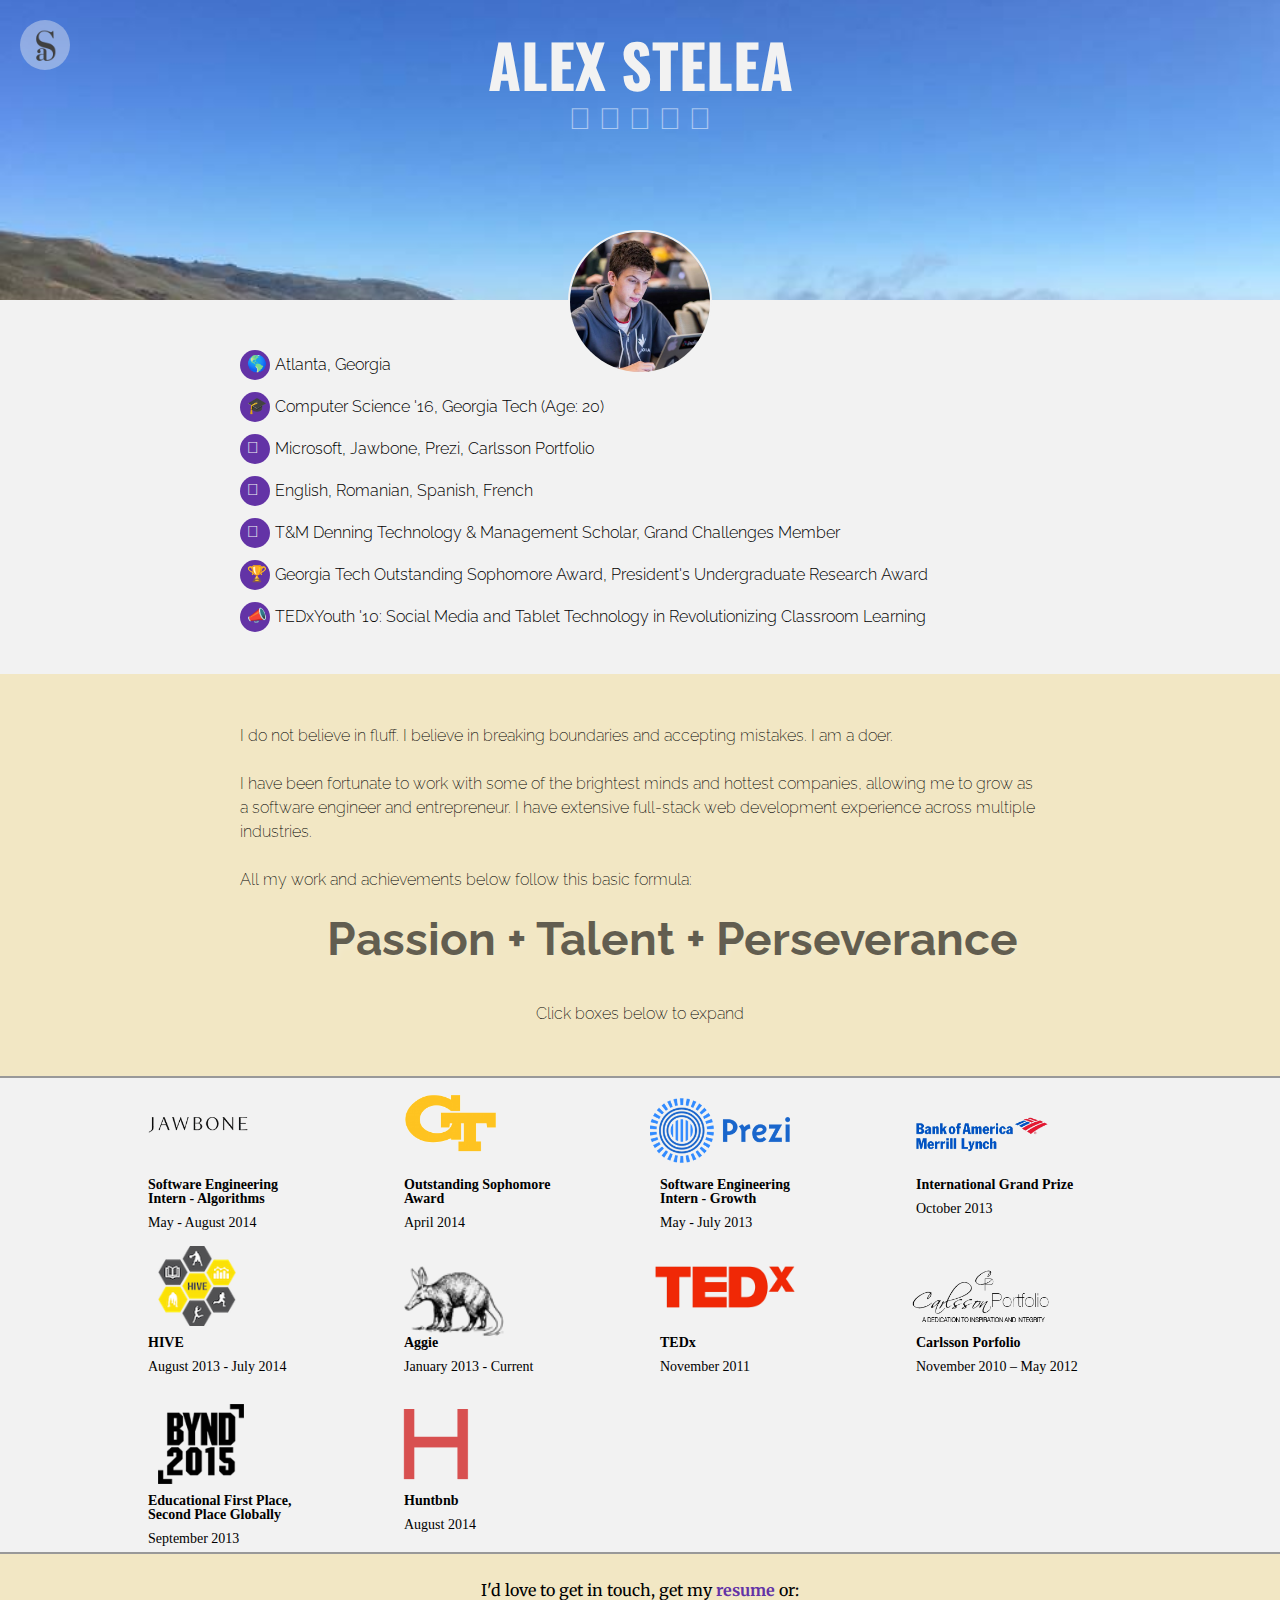
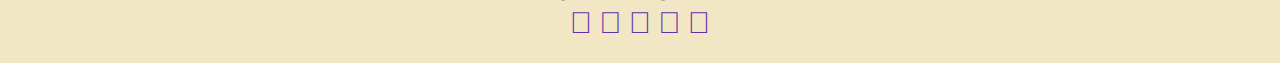
<file: index.html>
<!DOCTYPE html>
<html lang="en">

<head>
    <title>Alex Stelea - Software Engineer (Georgia Tech)</title>
    <meta charset="utf-8">
    <meta name="description"
          content="Alex Stelea - Software Engineer. Junior at Georgia Tech. A summary of past work &#38; projects."/>
    <meta http-equiv="X-UA-Compatible" content="IE=9"/>
    <meta name="viewport" content="width=device-width, initial-scale=1, maximum-scale=1">
    <link rel="stylesheet" type="text/css" href="css/reset.css">
    <link rel="stylesheet" type="text/css" href="css/style.css">
    <link rel="stylesheet" type="text/css" href="css/icons.css">
    <link href='http://fonts.googleapis.com/css?family=Merriweather' rel='stylesheet' type='text/css'>
    <link href='http://fonts.googleapis.com/css?family=Oswald:700' rel='stylesheet' type='text/css'>
    <link href='http://fonts.googleapis.com/css?family=Raleway:200,300,700' rel='stylesheet' type='text/css'>
    <link rel="shortcut icon" type="image/x-icon" href="favicon.ico">
    <script src="https://ajax.googleapis.com/ajax/libs/jquery/1.11.1/jquery.min.js"></script>
    <script src="js/vex.combined.min.js"></script>
    <script>vex.defaultOptions.className = 'vex-theme-flat-attack';</script>
    <link rel="stylesheet" href="css/vex.css"/>
    <link rel="stylesheet" href="css/vex-theme-flat-attack.css"/>

    <script type="text/javascript">
        $(document).ready(function () {
            $(".logo").click(function () {
                $('body').animate({
                    scrollTop: 0
                }, '500', 'swing');

            });
            elementOpened = false;
            $('.projects').click(function () {
                var el = $(this).children().children();
                console.log(el[3]);
                vex.open({
                    overlayCSS: {"background-color": "rgba(99, 51, 166, 0.4)"},
                    content: '<h3>' + el[1].innerHTML + '</h3>' +
                    '<i>' + el[2].innerHTML + '</i><hr><p style="font-size: 14px; line-height: 24px;">' + el[3].innerHTML + '</p>',
                    buttons: [
                        $.extend({}, vex.dialog.buttons.YES, {
                            text: 'OK'
                        })
                    ]
                });
            });
        });
    </script>
</head>

<body>

<div class="logo">
    <img class="logo-image" src="img/logo.png">
</div>

<div class="header" data-type="background" data-speed="10">
    <div class="me-placeholder ">
        <img class="me " src="img/alex.png ">
    </div>

    <h1>Alex Stelea</h1>

    <div class="share-icons">
        <a href="mailto:alex.stelea@gmail.com " target="_blank " title="Gmail ">
            <span class="entypo-paper-plane "></span>
        </a>
        <a href="http://www.github.com/alexstelea " target="_blank " title="Github ">
            <span class="entypo-github-circled "></span>
        </a>
        <a href="http://www.linkedin.com/in/alexstelea " target="_blank " title="LinkedIn ">
            <span class="entypo-linkedin-circled "></span>
        </a>
        <a href="http://www.twitter.com/alex_stelea " target="_blank " title="Twitter ">
            <span class="entypo-twitter-circled "></span>
        </a>
        <a href="http://www.facebook.com/alex.stelea " target="_blank " title="Facebook ">
            <span class="entypo-facebook-circled "></span>
        </a>
    </div>
</div>
<div class="bio-info-section ">

    <div class="bio-bit ">
        <div class="icon-decoration ">
            <span class="entypo-globe "></span>
        </div>
        <p>Atlanta, Georgia</p>
    </div>
    <div class="bio-bit ">
        <div class="icon-decoration ">
            <span class="entypo-graduation-cap "></span>
        </div>
        <p>Computer Science '16, Georgia Tech (Age: 20)</p>
    </div>
    <div class="bio-bit ">
        <div class="icon-decoration ">
            <span class="entypo-suitcase "></span>
        </div>
        <p>Microsoft, Jawbone, Prezi, Carlsson Portfolio</p>
    </div>
    <div class="bio-bit ">
        <div class="icon-decoration ">
            <span class="entypo-language "></span>
        </div>
        <p>English, Romanian, Spanish, French</p>
    </div>
    <div class="bio-bit ">
        <div class="icon-decoration ">
            <span class="entypo-network "></span>
        </div>
        <p>T&M Denning Technology & Management Scholar, Grand Challenges Member</p>
    </div>
    <div class="bio-bit ">
        <div class="icon-decoration ">
            <span class="entypo-trophy "></span>
        </div>
        <p>Georgia Tech Outstanding Sophomore Award, President's Undergraduate Research Award</p>
    </div>
    <div class="bio-bit ">
        <div class="icon-decoration ">
            <span class="entypo-megaphone "></span>
        </div>
        <p>TEDxYouth '10: Social Media and Tablet Technology in Revolutionizing Classroom Learning</p>
    </div>
</div>

<div class="words-of-truth ">
    <p>I do not believe in fluff. I believe in breaking boundaries and accepting mistakes. I am a doer.</p>
    <br>

    <p>I have been fortunate to work with some of the brightest minds and hottest companies, allowing me to grow as
        a software engineer and entrepreneur. I have extensive full-stack web development experience across multiple
        industries.
    </p>
    <br>

    <p>All my work and achievements below follow this basic formula:</p>

    <br>

    <h4 class="recipe">Passion + Talent + Perseverance</h4>


    <p class="click-desc">Click boxes below to expand</p>
</div>

<div class="projects-container group">


    <div class="projects jawbone quarter-width group" pos=0 rownum=1>
        <div class="full-height group">
            <div class="image-block">
                <img data-id="jawbone-text" src="img/jawbone.png">
            </div>
            <h4>Software Engineering Intern - Algorithms</h4>
            <h5>May - August 2014</h5>

            <p>My first task was to overhaul and add significant new features to the main online algorithm environment
                at Jawbone, currently where all data sets & algorithms are stored, run, and analyzed.
                This summer also made me realize that I was very passionate about machine learning / artificial
                intelligence, especially in the possibilities it could bring to health markets and education.
                I also got to fully direct another project in the area of iOS with an extremely talented principal
                software engineer working on the heavy lifting algorithmic modeling. </p>
        </div>
    </div>
    <div class="projects gatech quarter-width">
        <div class="full-height">
            <div class="image-block">
                <img data-id="gatech-text" src="img/gt-logo.png">
            </div>
            <h4>Outstanding Sophomore Award</h4>
            <h5>April 2014</h5>

            <p>An award given to a sophomore based on GPA and demonstration of leadership through extracurricular
                activities.</p>
        </div>
    </div>
    <div class="projects prezi quarter-width">
        <div class="full-height">
            <div class="image-block">
                <img data-id="prezi-text" src="img/prezi.png">
            </div>
            <h4>Software Engineering Intern - Growth</h4>
            <h5>May - July 2013</h5>

            <p>As Prezi's first intern, I have seen this company grow from a million users to over 30 million in the two
                years I have been with. I have impacted many aspects of this company from finance, marketing, support,
                and lately product development. Working with some brilliant minds and individuals has made me understand
                the struggles of being successful; a fact that Prezi has been cash flow positive since the first year of
                operation.
            </p>
        </div>
    </div>
    <div class="projects boa quarter-width">
        <div class="full-height">
            <div class="image-block">
                <img data-id="boa-text" src="img/boa.png">
            </div>
            <h4>International Grand Prize</h4>
            <h5>October 2013</h5>

            <p>Received first place internationally in the Bank of America Campus Challenge designing a rewards program
                for Bank of America's network. I worked with an interdisciplinary team of ten we won two rounds to be
                awarded first place in the 2nd Bank of America Campus Challenge.
            </p>
        </div>
    </div>
    <div class="projects hive quarter-width">
        <div class="full-height">
            <div class="image-block">
                <img data-id="cp-text" src="img/hive.png ">
            </div>
            <h4>HIVE</h4>
            <h5>August 2013 - July 2014</h5>

            <p>HIVE is a research program that attempts at reducing childhood obesity in Atlanta. I was the head of
                technology for the program, creating effective technical solutions for data collection and analysis.
                HIVE has research effective way of curbing childhood health and promoting overall childhood health to
                children in elementary school. We are currently in the process of publishing our results after
                conducting a semester long study with Chattahoochee Elementary School </p>
        </div>
    </div>
    <div class="projects aggie quarter-width">
        <div class="full-height">
            <div class="image-block">
                <img data-id="aggie-text" src="img/aggie.png ">
            </div>
            <h4>Aggie</h4>
            <h5>January 2013 - Current</h5>

            <p>Life is not always about personal opportunities; I realized that working on software engineering for the
                improvement of society was a fantastic combination. My research lab at Georgia Tech focuses on
                international development and technology and I specialize on Aggie, a social media analytics and
                tracking software used in elections in Nigeria, Libya, and Kenya. It is a very powerful visualization
                software; my role being to redesign, create, and maintain the redesigned Aggie. I'm very excited to work
                on a project that can directly touch so many lives.</p>
        </div>
    </div>
    <div class="projects ted quarter-width">
        <div class="full-height">
            <div class="image-block">
                <img data-id="ted-text" src="img/ted.png">
            </div>
            <h4>TEDx</h4>
            <h5>November 2011</h5>

            <p>It all started with a "What if ". What if the newly released iPad and onset of social network could
                change and influence our world, and especially in the field of education. In hindsight, our vision is
                always 20/20, but at the time I examined a very controversial topic that few people were willing to
                accept the concepts of MOOC's and tablets. I discussed the use of social media and tablet technology in
                revolutionizing classroom technology, a talk that was very well received.</p>
        </div>
    </div>
    <div class="projects cp quarter-width">
        <div class="full-height">
            <div class="image-block">
                <img data-id="cp-text" src="img/cplogo.png ">
            </div>
            <h4>Carlsson Porfolio</h4>
            <h5>November 2010 – May 2012</h5>

            <p>Carlsson Portfolio is a luxury gateway planner company that strives to offer their clients the finest in
                terms of luxury and quality. I was hired as the head developer for creating both the iPhone and iPad
                applications for their company. This is where I learned to combine code into a meaningful end user
                experience. Apple featured both my applications for CP Greece in the New & Noteworthy categories at the
                time of launch.</p>
        </div>
    </div>
    <div class="projects bynd quarter-width">
        <div class="full-height">
            <div class="image-block">
                <img data-id="bynd-text" src="img/bynd.png">
            </div>
            <h4>Educational First Place, Second Place Globally</h4>
            <h5>September 2013</h5>

            <p>Created a tool that visualized the primary school enrollment rate (Millennium Development Goal #2) for
                countries as well as crowd-sourced incident reporting on a global level. The tool was very easy for
                officials to use. Unesco was very interested in future possibilities in this dimension space.
            </p>
        </div>
    </div>
    <div class="projects huntbnb quarter-width">
        <div class="full-height">
            <div class="image-block">
                <img data-id="huntbnb-text" src="img/huntbnb.png">
            </div>
            <h4>Huntbnb</h4>
            <h5>August 2014</h5>

            <p>Huntbnb is a data hack that exposes Airbnb's location information for landlords to locate illegal
                listings. It was featured by
                Business Insider, Fast Company, Hackernews, and LeMonde. Reached over 100k views in it's first week.
                Airbnb has since shut
                down API access as we were using a vulnerability, but the website still remains at huntbnb.com
            </p>
        </div>
    </div>
</div>

<div class="contact">
    <div>
        <p>I'd love to get in touch, get my <a class="resume-link" href="./resume.pdf">resume</a> or:

        <div class="sharing-footer ">
            <a href="mailto:alex.stelea@gmail.com " target="_blank " title="Gmail ">
                <span class="entypo-paper-plane "></span>
            </a>
            <a href="http://www.github.com/alexstelea " target="_blank " title="Github ">
                <span class="entypo-github-circled "></span>
            </a>
            <a href="http://www.linkedin.com/in/alexstelea " target="_blank " title="LinkedIn ">
                <span class="entypo-linkedin-circled "></span>
            </a>
            <a href="http://www.twitter.com/alex_stelea " target="_blank " title="Twitter ">
                <span class="entypo-twitter-circled "></span>
            </a>
            <a href="http://www.facebook.com/alex.stelea " target="_blank " title="Facebook ">
                <span class="entypo-facebook-circled "></span>
            </a>
        </div>
    </div>
</div>
</body>

</html>
</file>
<file: css/style.css>
[class*="entypo-"]:before {
    font-family:'entypo', sans-serif;
}
.group:after {
    content:"";
    display: table;
    clear: both;
}
.recipe {
    font-family:'Raleway', sans-serif;
    text-align: center;
    color: rgba(0, 0, 0, 0.6);
    text-shadow: 4px 4px 6px rgba(255, 255, 255, 0.1);
    font-size: 46px;
    font-weight: 700;
    line-height: 46px;
    margin-left: 10%;
    margin-right: 5%;
}
body {
    background-color: #f2f2f2;
}
.click-desc {
    text-align:center; 
    margin-top: 40px !important;
}
.header {
    width: 100%;
    height: 300px;
    background: url(../img/bg.jpg) repeat fixed;
    background-position: 0% -140px;
    background-size: cover;
    text-align: center;
    position: relative;
}
.header .me-placeholder {
    width: 140px;
    height: 140px;
    position: relative;
    border-radius: 120px;
    border: 2px solid #f2f2f2;
    margin-left: auto;
    margin-right: auto;
    top: 230px;
    margin-bottom: 20px;
    overflow: hidden;
    z-index: 101;
}
.header .me {
    width: 140px;
    top: -35px;
    left: -2px;
    position: relative;
    border-radius: 120px;
    z-index: 100;
    border: 2px solid #f2f2f2;
}
.header a {
    color: rgba(255, 255, 255, 0.5);
    text-decoration: none;
    position: relative;
    top: 50px;
}
.header a:hover {
    color: rgba(242, 242, 242, 0.2);
}
.header h1 {
    color: #f2f2f2;
    font-size: 60px;
    line-height: 1;
    position: relative;
    top: -130px;
    text-align: center;
    font-family:'Oswald', sans-serif;
    text-transform: uppercase;
    font-weight: bold;
}
.header h2 {
    color: #f2f2f2;
    font-size: 18px;
    position: relative;
    top: -130px;
    line-height: 18px;
    margin-top: 10px;
    margin-bottom: 20px;
}
.projects-container {
    background-color: #f2f2f2;
    min-height: 430px;
    width: 80%;
    margin-left: 10%;
    margin-right: 10%;
}
.content {
    max-width: 800px;
    margin: 0 auto;
    height: auto;
    overflow: hidden;
}
.words-of-truth {
    width: 100%;
    padding-top: 50px;
    font-size: 16px;
    padding-bottom: 50px;
    background-color: #F2E7C4;
    font-family:'Raleway', sans-serif;
    font-weight: 200;
    border-bottom: 2px solid #999;
    line-height: 24px;
}
.words-of-truth p {
    max-width: 800px;
    margin: 0 auto;
}
.bio-info-section {
    max-width: 800px;
    margin: 0 auto;
    margin-top: 50px;
    margin-bottom: 50px;
    background-color: #f2f2f2;
    font-family:'Raleway', serif;
    font-weight: 300;
    line-height: 22px;
}
.bio-info-section .bio-bit {
    margin-top: 20px;
    margin-bottom: 10px;
}
.bio-info-section .bio-bit .icon-decoration {
    width: 30px;
    height: 30px;
    border-radius: 30px;
    margin-right: 5px;
    background-color: #6333a6;
    float: left;
}
.bio-info-section .bio-bit .icon-decoration span {
    position: relative;
    color: #f2f2f2;
    top: 3px;
    left: 7px;
}
.bio-info-section .bio-bit p {
    position: relative;
    top: 4px;
}
.share-icons {
    display: block;
    text-align: center;
    float: none;
    margin: -170px auto 0;
    padding: 0;
    width: 200px;
    height: 30px;
    font-size: 30px;
}
.share-icons span img {
    float: left;
}
.quarter-width {
    width: 25%;
}
.half-width {
    width: 50%;
}
.full-width {
    width: 100%;
}
.projects {
    font-size: 14px;
    float: left;
    min-height: 158px;
}

.projects .full-height {
    height: 97%;
    width: auto;
}

.resume-link {
    text-decoration: none;
    color: #6333a6;
    font-weight: bold;
}
.projects-container:hover > div:hover {
    cursor: pointer;
}
.projects p {
    font-family:'Merriweather', serif;
    display: none;
    height: 270px;
    max-width: 50%;
    overflow-x: hidden;
    overflow-y: visible;
    font-weight: 400;
    line-height: 22px;
    position: relative;
    left: 45%;
    top: -40%;
}
.projects .image-block {
    height: 100px;
    width: 140px;
}
.projects img {
    max-width: 140px;
    max-height: 140px;
    float: left;
    display: block;
}
.projects h4 {
    position: relative;
    width: 170px;
    margin-left: 20px;
}
.projects h5 {
    position: relative;
    width: 200px;
    margin-left: 20px;
    margin-top: 10px;
    font-weight: 100;
}
.prezi img {
    margin-top: 20px;
    margin-bottom: 10px;
    margin-left: 10px;
    width: 140px;
}
.hive img {
    margin-top: 10px;
    height: 80px;
    margin-left: 30px;
}
.boa img {
    margin-top: 35px;
    margin-bottom: -20px;
    margin-left: 15px;
}
.huntbnb img {
    width: 80px;
    margin-left: 12px;
    margin-top: 10px;
}
.ted img {
    margin-top: 30px;
    margin-left: 15px;
}
.aggie img {
    width: 100px;
    margin-left: 20px;
    margin-right: 30px;
    margin-top: 30px;
}
.cp img {
    margin-top: 30px;
    margin-left: 15px;
}
.bynd img {
    margin-left: 30px;
    margin-top: 10px;
    height: 80px;
}
.logo {
    position: fixed;
    top: 20px;
    left: 20px;
    height: 50px;
    border-radius: 40px;
    z-index: 9999;
}
.logo-image {
    height: 40px;
    background-color: rgba(242, 242, 242, 0.4);
    border-radius: 40px;
    padding: 5px;
}
#intro h1 {
    font-size: 40px;
}
.circle {
    border-radius: 100px;
    height: 200px;
    width: 200px;
}
.twitter {
    height: 100px;
    width: 100px;
    background-color: blue;
}
.contact {
    width: 100%;
    background-color: #F2E7C4;
    padding-top: 25px;
    padding-bottom: 25px;
    text-align: center;
    font-family:'Merriweather', serif;
    font-weight: 400;
    line-height: 22px;
    border-top: 2px solid #999; 
}
.contact div {
    margin: 0 auto;
    max-width: 800px;
}
.contact div .sharing-footer a {
    color: #6333a6;
    font-size: 30px;
    text-decoration: none;
}
.contact div a:hover {
    color: #b394de;
}
.contact .sharing-footer {
    width: 190px;
    margin: 0 auto;
    margin-top: 10px;
}
@media (max-width: 900px) {
    .quarter-width {
        width: 100% !important;
    }
    .half-width {
        width: 100% !important;
    }
    .full-width {
        width: 100% !important;
    }
    .logo {
        display: none;
    }
    .header h1 {
      margin-top: 50px;
    }
    .header .me-placeholder {
        width: 100px;
        height: 100px;
        top: 250px;
    }
    .recipe {
      margin-left: 5%
    }
    .header {
        background: url(../img/bg.jpg) repeat fixed;
    }
    .header .me {
        width: 140px;
        left: -10px;
    }
    div.bio-bit:nth-child(5) p, div.bio-bit:nth-child(6) p {
        margin-left: 35px;
    }
    .bio-bit {
        width: 80%;
        margin-left: 10%;
        margin-right: 10%;
    }
    .bio-bit p {
        font-size: 12px;
    }
    .words-of-truth {
        width: 100%;
        line-height: 20px;
    }
    .words-of-truth p {
        width: 80%;
        margin-left: 10%;
        margin-right: 10%;
        font-size: 12px;
    }
    .projects-container {
        text-align: center;
        height: auto;
        clear: both;
        float: none;
    }
    .projects-container .projects {
        text-align: center;
        width: 100%;
        float: left;
        height: auto;
    }
    .projects-container .projects p {
        margin: 10px auto 0 auto;
        top: 0;
        left: 0;
        margin-left: 5%;
        margin-right: 5%;
        max-width: 90%;
        max-height: 50%;
        margin-bottom: 20px;
        position: relative;
    }
    .projects-container .projects .image-block {
        margin: 0 auto;
    }
    .projects-container .contact {
        width: 80%;
        margin-left: 10%;
        margin-right: 10%;
    }
    .projects-container .projects h4 {
        margin: 0 auto;
    }
    .projects-container .projects h5 {
        margin: 0 auto;
    }
    .huntbnb img {
        width: 80px;
        margin-left: 30px;
        margin-top: 10px;
    }
}
</file>
<file: css/icons.css>
@charset 'UTF-8';
@font-face {
  font-family: 'entypo';
  font-style: 'normal';
  font-weight: 'normal';
  src: url('http://weloveiconfonts.com/api/fonts/entypo/entypo.eot');
  src: url('http://weloveiconfonts.com/api/fonts/entypo/entypo.eot?#iefix') format('eot'), 
  url('http://weloveiconfonts.com/api/fonts/entypo/entypo.woff') format('woff'), 
  url('http://weloveiconfonts.com/api/fonts/entypo/entypo.ttf') format('truetype'), 
  url('http://weloveiconfonts.com/api/fonts/entypo/entypo.svg#entypo') format('svg');
}
.entypo-note:before{content:"\266a"}.entypo-note-beamed:before{content:"\266b"}.entypo-music:before{content:"\1f3b5"}.entypo-search:before{content:"\1f50d"}.entypo-flashlight:before{content:"\1f526"}.entypo-mail:before{content:"\2709"}.entypo-heart:before{content:"\2665"}.entypo-heart-empty:before{content:"\2661"}.entypo-star:before{content:"\2605"}.entypo-star-empty:before{content:"\2606"}.entypo-user:before{content:"\1f464"}.entypo-users:before{content:"\1f465"}.entypo-user-add:before{content:"\e700"}.entypo-video:before{content:"\1f3ac"}.entypo-picture:before{content:"\1f304"}.entypo-camera:before{content:"\1f4f7"}.entypo-layout:before{content:"\268f"}.entypo-menu:before{content:"\2630"}.entypo-check:before{content:"\2713"}.entypo-cancel:before{content:"\2715"}.entypo-cancel-circled:before{content:"\2716"}.entypo-cancel-squared:before{content:"\274e"}.entypo-plus:before{content:"\2b"}.entypo-plus-circled:before{content:"\2795"}.entypo-plus-squared:before{content:"\229e"}.entypo-minus:before{content:"\2d"}.entypo-minus-circled:before{content:"\2796"}.entypo-minus-squared:before{content:"\229f"}.entypo-help:before{content:"\2753"}.entypo-help-circled:before{content:"\e704"}.entypo-info:before{content:"\2139"}.entypo-info-circled:before{content:"\e705"}.entypo-back:before{content:"\1f519"}.entypo-home:before{content:"\2302"}.entypo-link:before{content:"\1f517"}.entypo-attach:before{content:"\1f4ce"}.entypo-lock:before{content:"\1f512"}.entypo-lock-open:before{content:"\1f513"}.entypo-eye:before{content:"\e70a"}.entypo-tag:before{content:"\e70c"}.entypo-bookmark:before{content:"\1f516"}.entypo-bookmarks:before{content:"\1f4d1"}.entypo-flag:before{content:"\2691"}.entypo-thumbs-up:before{content:"\1f44d"}.entypo-thumbs-down:before{content:"\1f44e"}.entypo-download:before{content:"\1f4e5"}.entypo-upload:before{content:"\1f4e4"}.entypo-upload-cloud:before{content:"\e711"}.entypo-reply:before{content:"\e712"}.entypo-reply-all:before{content:"\e713"}.entypo-forward:before{content:"\27a6"}.entypo-quote:before{content:"\275e"}.entypo-code:before{content:"\e714"}.entypo-export:before{content:"\e715"}.entypo-pencil:before{content:"\270e"}.entypo-feather:before{content:"\2712"}.entypo-print:before{content:"\e716"}.entypo-retweet:before{content:"\e717"}.entypo-keyboard:before{content:"\2328"}.entypo-comment:before{content:"\e718"}.entypo-chat:before{content:"\e720"}.entypo-bell:before{content:"\1f514"}.entypo-attention:before{content:"\26a0"}.entypo-alert:before{content:"\1f4a5'"}.entypo-vcard:before{content:"\e722"}.entypo-address:before{content:"\e723"}.entypo-location:before{content:"\e724"}.entypo-map:before{content:"\e727"}.entypo-direction:before{content:"\27a2"}.entypo-compass:before{content:"\e728"}.entypo-cup:before{content:"\2615"}.entypo-trash:before{content:"\e729"}.entypo-doc:before{content:"\e730"}.entypo-docs:before{content:"\e736"}.entypo-doc-landscape:before{content:"\e737"}.entypo-doc-text:before{content:"\1f4c4"}.entypo-doc-text-inv:before{content:"\e731"}.entypo-newspaper:before{content:"\1f4f0"}.entypo-book-open:before{content:"\1f4d6"}.entypo-book:before{content:"\1f4d5"}.entypo-folder:before{content:"\1f4c1"}.entypo-archive:before{content:"\e738"}.entypo-box:before{content:"\1f4e6"}.entypo-rss:before{content:"\e73a"}.entypo-phone:before{content:"\e73a"}.entypo-cog:before{content:"\2699"}.entypo-tools:before{content:"\2692"}.entypo-share:before{content:"\e73c"}.entypo-shareable:before{content:"\e73e"}.entypo-basket:before{content:"\e73d"}.entypo-bag:before{content:"\1f45c'"}.entypo-calendar:before{content:"\1f4c5"}.entypo-login:before{content:"\e740"}.entypo-logout:before{content:"\e741"}.entypo-mic:before{content:"\1f3a4"}.entypo-mute:before{content:"\1f507"}.entypo-sound:before{content:"\1f50a"}.entypo-volume:before{content:"\e742"}.entypo-clock:before{content:"\1f554"}.entypo-hourglass:before{content:"\23f3"}.entypo-lamp:before{content:"\1f4a1"}.entypo-light-down:before{content:"\1f505"}.entypo-light-up:before{content:"\1f506"}.entypo-adjust:before{content:"\25d1"}.entypo-block:before{content:"\1f6ab"}.entypo-resize-full:before{content:"\e744"}.entypo-resize-small:before{content:"\e746"}.entypo-popup:before{content:"\e74c"}.entypo-publish:before{content:"\e74d"}.entypo-window:before{content:"\e74e"}.entypo-arrow-combo:before{content:"\e74f"}.entypo-down-circled:before{content:"\e758"}.entypo-left-circled:before{content:"\e759"}.entypo-right-circled:before{content:"\e75a"}.entypo-up-circled:before{content:"\e75b"}.entypo-down-open:before{content:"\e75c"}.entypo-left-open:before{content:"\e75d"}.entypo-right-open:before{content:"\e75e"}.entypo-up-open:before{content:"\e75f"}.entypo-down-open-mini:before{content:"\e760"}.entypo-left-open-mini:before{content:"\e761"}.entypo-right-open-mini:before{content:"\e762"}.entypo-up-open-mini:before{content:"\e763"}.entypo-down-open-big:before{content:"\e764"}.entypo-left-open-big:before{content:"\e765"}.entypo-right-open-big:before{content:"\e766"}.entypo-up-open-big:before{content:"\e767"}.entypo-down:before{content:"\2b07"}.entypo-left:before{content:"\2b05"}.entypo-right:before{content:"\27a1"}.entypo-up:before{content:"\2b06"}.entypo-down-dir:before{content:"\25be"}.entypo-left-dir:before{content:"\25c2"}.entypo-right-dir:before{content:"\25b8"}.entypo-up-dir:before{content:"\25b4"}.entypo-down-bold:before{content:"\e4b0"}.entypo-left-bold:before{content:"\e4ad"}.entypo-right-bold:before{content:"\e4ae"}.entypo-up-bold:before{content:"\e4af"}.entypo-down-thin:before{content:"\2193"}.entypo-left-thin:before{content:"\2190"}.entypo-right-thin:before{content:"\2192"}.entypo-up-thin:before{content:"\2191"}.entypo-ccw:before{content:"\27f2"}.entypo-cw:before{content:"\27f3"}.entypo-arrows-ccw:before{content:"\1f504"}.entypo-level-down:before{content:"\21b3"}.entypo-level-up:before{content:"\21b0"}.entypo-shuffle:before{content:"\1f500"}.entypo-loop:before{content:"\1f501"}.entypo-switch:before{content:"\21c6"}.entypo-play:before{content:"\25b6"}.entypo-stop:before{content:"\25a0"}.entypo-pause:before{content:"\2389"}.entypo-record:before{content:"\26ab"}.entypo-to-end:before{content:"\23ed"}.entypo-to-start:before{content:"\23ee"}.entypo-fast-forward:before{content:"\23e9"}.entypo-fast-backward:before{content:"\23ea"}.entypo-progress-0:before{content:"\e768"}.entypo-progress-1:before{content:"\e769"}.entypo-progress-2:before{content:"\e76a"}.entypo-progress-3:before{content:"\e76b"}.entypo-target:before{content:"\1f3af"}.entypo-palette:before{content:"\1f3a8"}.entypo-list:before{content:"\e005"}.entypo-list-add:before{content:"\e003"}.entypo-signal:before{content:"\1f4f6"}.entypo-trophy:before{content:"\1f3c6"}.entypo-battery:before{content:"\1f50b"}.entypo-back-in-time:before{content:"\e771"}.entypo-monitor:before{content:"\1f4bb"}.entypo-mobile:before{content:"\1f4f1"}.entypo-network:before{content:"\e776"}.entypo-cd:before{content:"\1f4bf"}.entypo-inbox:before{content:"\e777"}.entypo-install:before{content:"\e778"}.entypo-globe:before{content:"\1f30e"}.entypo-cloud:before{content:"\2601"}.entypo-cloud-thunder:before{content:"\26c8"}.entypo-flash:before{content:"\26a1"}.entypo-moon:before{content:"\263d"}.entypo-flight:before{content:"\2708"}.entypo-paper-plane:before{content:"\e79b"}.entypo-leaf:before{content:"\1f342"}.entypo-lifebuoy:before{content:"\e788"}.entypo-mouse:before{content:"\e789"}.entypo-briefcase:before{content:"\1f4bc"}.entypo-suitcase:before{content:"\e78e"}.entypo-dot:before{content:"\e78b"}.entypo-dot-2:before{content:"\e78c"}.entypo-dot-3:before{content:"\e78d"}.entypo-brush:before{content:"\e79a"}.entypo-magnet:before{content:"\e7a1"}.entypo-infinity:before{content:"\221e"}.entypo-erase:before{content:"\232b"}.entypo-chart-pie:before{content:"\e751"}.entypo-chart-line:before{content:"\1f4c8"}.entypo-chart-bar:before{content:"\1f4ca"}.entypo-chart-area:before{content:"\1f53e"}.entypo-tape:before{content:"\2707"}.entypo-graduation-cap:before{content:"\1f393"}.entypo-language:before{content:"\e752"}.entypo-ticket:before{content:"\1f3ab"}.entypo-water:before{content:"\1f4a6"}.entypo-droplet:before{content:"\1f4a7"}.entypo-air:before{content:"\e753"}.entypo-credit-card:before{content:"\1f4b3"}.entypo-floppy:before{content:"\1f4be"}.entypo-clipboard:before{content:"\1f4cb"}.entypo-megaphone:before{content:"\1f4e3"}.entypo-database:before{content:"\e754"}.entypo-drive:before{content:"\e755"}.entypo-bucket:before{content:"\e756"}.entypo-thermometer:before{content:"\e757"}.entypo-key:before{content:"\1f511"}.entypo-flow-cascade:before{content:"\e790"}.entypo-flow-branch:before{content:"\e791"}.entypo-flow-tree:before{content:"\e792"}.entypo-flow-line:before{content:"\e793"}.entypo-flow-parallel:before{content:"\e794"}.entypo-rocket:before{content:"\1f680"}.entypo-gauge:before{content:"\e7a2"}.entypo-traffic-cone:before{content:"\e7a3"}.entypo-cc:before{content:"\e7a5"}.entypo-cc-by:before{content:"\e7a6"}.entypo-cc-nc:before{content:"\e7a7"}.entypo-cc-nc-eu:before{content:"\e7a8"}.entypo-cc-nc-jp:before{content:"\e7a9"}.entypo-cc-sa:before{content:"\e7aa"}.entypo-cc-nd:before{content:"\e7ab"}.entypo-cc-pd:before{content:"\e7ac"}.entypo-cc-zero:before{content:"\e7ad"}.entypo-cc-share:before{content:"\e7ae"}.entypo-cc-remix:before{content:"\e7af"}.entypo-github:before{content:"\f300"}.entypo-github-circled:before{content:"\f301"}.entypo-flickr:before{content:"\f303"}.entypo-flickr-circled:before{content:"\f304"}.entypo-vimeo:before{content:"\f306"}.entypo-vimeo-circled:before{content:"\f307"}.entypo-twitter:before{content:"\f309"}.entypo-twitter-circled:before{content:"\f30a"}.entypo-facebook:before{content:"\f30c"}.entypo-facebook-circled:before{content:"\f30d"}.entypo-facebook-squared:before{content:"\f30e"}.entypo-gplus:before{content:"\f30f"}.entypo-gplus-circled:before{content:"\f310"}.entypo-pinterest:before{content:"\f312"}.entypo-pinterest-circled:before{content:"\f313"}.entypo-tumblr:before{content:"\f315"}.entypo-tumblr-circled:before{content:"\f316"}.entypo-linkedin:before{content:"\f318"}.entypo-linkedin-circled:before{content:"\f319"}.entypo-dribbble:before{content:"\f31b"}.entypo-dribbble-circled:before{content:"\f31c"}.entypo-stumbleupon:before{content:"\f31e"}.entypo-stumbleupon-circled:before{content:"\f31f"}.entypo-lastfm:before{content:"\f321"}.entypo-lastfm-circled:before{content:"\f322"}.entypo-rdio:before{content:"\f324"}.entypo-rdio-circled:before{content:"\f325"}.entypo-spotify:before{content:"\f327"}.entypo-spotify-circled:before{content:"\f328"}.entypo-qq:before{content:"\f32a"}.entypo-instagrem:before{content:"\f32d"}.entypo-dropbox:before{content:"\f330"}.entypo-evernote:before{content:"\f333"}.entypo-flattr:before{content:"\f336"}.entypo-skype:before{content:"\f339"}.entypo-skype-circled:before{content:"\f33a"}.entypo-renren:before{content:"\f33c"}.entypo-sina-weibo:before{content:"\f33f"}.entypo-paypal:before{content:"\f342"}.entypo-picasa:before{content:"\f345"}.entypo-soundcloud:before{content:"\f348"}.entypo-mixi:before{content:"\f34b"}.entypo-behance:before{content:"\f34e"}.entypo-google-circles:before{content:"\f351"}.entypo-vkontakte:before{content:"\f354"}.entypo-smashing:before{content:"\f357"}.entypo-sweden:before{content:"\f601"}.entypo-db-shape:before{content:"\f600"}.entypo-logo-db:before{content:"\f603"}
</file>
<file: css/vex.css>
@keyframes vex-fadein {
  /* line 9, ../sass/_keyframes.sass */
  0% {
    opacity: 0;
  }

  /* line 11, ../sass/_keyframes.sass */
  100% {
    opacity: 1;
  }
}

@-webkit-keyframes vex-fadein {
  /* line 9, ../sass/_keyframes.sass */
  0% {
    opacity: 0;
  }

  /* line 11, ../sass/_keyframes.sass */
  100% {
    opacity: 1;
  }
}

@-moz-keyframes vex-fadein {
  /* line 9, ../sass/_keyframes.sass */
  0% {
    opacity: 0;
  }

  /* line 11, ../sass/_keyframes.sass */
  100% {
    opacity: 1;
  }
}

@-ms-keyframes vex-fadein {
  /* line 9, ../sass/_keyframes.sass */
  0% {
    opacity: 0;
  }

  /* line 11, ../sass/_keyframes.sass */
  100% {
    opacity: 1;
  }
}

@-o-keyframes vex-fadein {
  /* line 9, ../sass/_keyframes.sass */
  0% {
    opacity: 0;
  }

  /* line 11, ../sass/_keyframes.sass */
  100% {
    opacity: 1;
  }
}

@keyframes vex-fadeout {
  /* line 16, ../sass/_keyframes.sass */
  0% {
    opacity: 1;
  }

  /* line 18, ../sass/_keyframes.sass */
  100% {
    opacity: 0;
  }
}

@-webkit-keyframes vex-fadeout {
  /* line 16, ../sass/_keyframes.sass */
  0% {
    opacity: 1;
  }

  /* line 18, ../sass/_keyframes.sass */
  100% {
    opacity: 0;
  }
}

@-moz-keyframes vex-fadeout {
  /* line 16, ../sass/_keyframes.sass */
  0% {
    opacity: 1;
  }

  /* line 18, ../sass/_keyframes.sass */
  100% {
    opacity: 0;
  }
}

@-ms-keyframes vex-fadeout {
  /* line 16, ../sass/_keyframes.sass */
  0% {
    opacity: 1;
  }

  /* line 18, ../sass/_keyframes.sass */
  100% {
    opacity: 0;
  }
}

@-o-keyframes vex-fadeout {
  /* line 16, ../sass/_keyframes.sass */
  0% {
    opacity: 1;
  }

  /* line 18, ../sass/_keyframes.sass */
  100% {
    opacity: 0;
  }
}

@keyframes vex-rotation {
  /* line 127, ../sass/_keyframes.sass */
  0% {
    transform: rotate(0deg);
    -webkit-transform: rotate(0deg);
    -moz-transform: rotate(0deg);
    -ms-transform: rotate(0deg);
    -o-transform: rotate(0deg);
  }

  /* line 129, ../sass/_keyframes.sass */
  100% {
    transform: rotate(359deg);
    -webkit-transform: rotate(359deg);
    -moz-transform: rotate(359deg);
    -ms-transform: rotate(359deg);
    -o-transform: rotate(359deg);
  }
}

@-webkit-keyframes vex-rotation {
  /* line 127, ../sass/_keyframes.sass */
  0% {
    transform: rotate(0deg);
    -webkit-transform: rotate(0deg);
    -moz-transform: rotate(0deg);
    -ms-transform: rotate(0deg);
    -o-transform: rotate(0deg);
  }

  /* line 129, ../sass/_keyframes.sass */
  100% {
    transform: rotate(359deg);
    -webkit-transform: rotate(359deg);
    -moz-transform: rotate(359deg);
    -ms-transform: rotate(359deg);
    -o-transform: rotate(359deg);
  }
}

@-moz-keyframes vex-rotation {
  /* line 127, ../sass/_keyframes.sass */
  0% {
    transform: rotate(0deg);
    -webkit-transform: rotate(0deg);
    -moz-transform: rotate(0deg);
    -ms-transform: rotate(0deg);
    -o-transform: rotate(0deg);
  }

  /* line 129, ../sass/_keyframes.sass */
  100% {
    transform: rotate(359deg);
    -webkit-transform: rotate(359deg);
    -moz-transform: rotate(359deg);
    -ms-transform: rotate(359deg);
    -o-transform: rotate(359deg);
  }
}

@-ms-keyframes vex-rotation {
  /* line 127, ../sass/_keyframes.sass */
  0% {
    transform: rotate(0deg);
    -webkit-transform: rotate(0deg);
    -moz-transform: rotate(0deg);
    -ms-transform: rotate(0deg);
    -o-transform: rotate(0deg);
  }

  /* line 129, ../sass/_keyframes.sass */
  100% {
    transform: rotate(359deg);
    -webkit-transform: rotate(359deg);
    -moz-transform: rotate(359deg);
    -ms-transform: rotate(359deg);
    -o-transform: rotate(359deg);
  }
}

@-o-keyframes vex-rotation {
  /* line 127, ../sass/_keyframes.sass */
  0% {
    transform: rotate(0deg);
    -webkit-transform: rotate(0deg);
    -moz-transform: rotate(0deg);
    -ms-transform: rotate(0deg);
    -o-transform: rotate(0deg);
  }

  /* line 129, ../sass/_keyframes.sass */
  100% {
    transform: rotate(359deg);
    -webkit-transform: rotate(359deg);
    -moz-transform: rotate(359deg);
    -ms-transform: rotate(359deg);
    -o-transform: rotate(359deg);
  }
}

/* line 11, ../sass/vex.sass */
.vex, .vex *, .vex *:before, .vex *:after {
  -webkit-box-sizing: border-box;
  -moz-box-sizing: border-box;
  box-sizing: border-box;
}

/* line 14, ../sass/vex.sass */
.vex {
  position: fixed;
  overflow: auto;
  -webkit-overflow-scrolling: touch;
  z-index: 1111;
  top: 0;
  right: 0;
  bottom: 0;
  left: 0;
}

/* line 25, ../sass/vex.sass */
.vex-overlay {
  background: black;
  filter: alpha(opacity=40);
  -ms-filter: "progid:DXImageTransform.Microsoft.Alpha(Opacity=40)";
}

/* line 30, ../sass/vex.sass */
.vex-overlay {
  animation: vex-fadein 0.5s;
  -webkit-animation: vex-fadein 0.5s;
  -moz-animation: vex-fadein 0.5s;
  -ms-animation: vex-fadein 0.5s;
  -o-animation: vex-fadein 0.5s;
  -webkit-backface-visibility: hidden;
  position: fixed;
  background: rgba(0, 0, 0, 0.4);
  top: 0;
  right: 0;
  bottom: 0;
  left: 0;
}
/* line 39, ../sass/vex.sass */
.vex.vex-closing .vex-overlay {
  animation: vex-fadeout 0.5s;
  -webkit-animation: vex-fadeout 0.5s;
  -moz-animation: vex-fadeout 0.5s;
  -ms-animation: vex-fadeout 0.5s;
  -o-animation: vex-fadeout 0.5s;
  -webkit-backface-visibility: hidden;
}

/* line 42, ../sass/vex.sass */
.vex-content {
  animation: vex-fadein 0.5s;
  -webkit-animation: vex-fadein 0.5s;
  -moz-animation: vex-fadein 0.5s;
  -ms-animation: vex-fadein 0.5s;
  -o-animation: vex-fadein 0.5s;
  -webkit-backface-visibility: hidden;
  background: white;
}
/* line 46, ../sass/vex.sass */
.vex.vex-closing .vex-content {
  animation: vex-fadeout 0.5s;
  -webkit-animation: vex-fadeout 0.5s;
  -moz-animation: vex-fadeout 0.5s;
  -ms-animation: vex-fadeout 0.5s;
  -o-animation: vex-fadeout 0.5s;
  -webkit-backface-visibility: hidden;
}

/* line 49, ../sass/vex.sass */
.vex-close:before {
  font-family: Arial, sans-serif;
  content: "\00D7";
}

/* line 53, ../sass/vex.sass */
.vex-dialog-form {
  margin: 0;
}

/* line 56, ../sass/vex.sass */
.vex-dialog-button {
  -webkit-appearance: none;
  cursor: pointer;
}

/* line 60, ../sass/vex.sass */
.vex-loading-spinner {
  animation: vex-rotation 0.7s linear infinite;
  -webkit-animation: vex-rotation 0.7s linear infinite;
  -moz-animation: vex-rotation 0.7s linear infinite;
  -ms-animation: vex-rotation 0.7s linear infinite;
  -o-animation: vex-rotation 0.7s linear infinite;
  -webkit-backface-visibility: hidden;
  -webkit-box-shadow: 0 0 1em rgba(0, 0, 0, 0.1);
  -moz-box-shadow: 0 0 1em rgba(0, 0, 0, 0.1);
  box-shadow: 0 0 1em rgba(0, 0, 0, 0.1);
  position: fixed;
  z-index: 1112;
  margin: auto;
  top: 0;
  right: 0;
  bottom: 0;
  left: 0;
  height: 2em;
  width: 2em;
  background: white;
}

/* line 76, ../sass/vex.sass */
body.vex-open {
  overflow: hidden;
}
</file>
<file: css/vex-theme-flat-attack.css>
@keyframes vex-flipin-horizontal {
  /* line 107, ../sass/_keyframes.sass */
  0% {
    opacity: 0;
    transform: rotateY(-90deg);
    -webkit-transform: rotateY(-90deg);
    -moz-transform: rotateY(-90deg);
    -ms-transform: rotateY(-90deg);
    -o-transform: rotateY(-90deg);
  }

  /* line 110, ../sass/_keyframes.sass */
  100% {
    opacity: 1;
    transform: rotateY(0deg);
    -webkit-transform: rotateY(0deg);
    -moz-transform: rotateY(0deg);
    -ms-transform: rotateY(0deg);
    -o-transform: rotateY(0deg);
  }
}

@-webkit-keyframes vex-flipin-horizontal {
  /* line 107, ../sass/_keyframes.sass */
  0% {
    opacity: 0;
    transform: rotateY(-90deg);
    -webkit-transform: rotateY(-90deg);
    -moz-transform: rotateY(-90deg);
    -ms-transform: rotateY(-90deg);
    -o-transform: rotateY(-90deg);
  }

  /* line 110, ../sass/_keyframes.sass */
  100% {
    opacity: 1;
    transform: rotateY(0deg);
    -webkit-transform: rotateY(0deg);
    -moz-transform: rotateY(0deg);
    -ms-transform: rotateY(0deg);
    -o-transform: rotateY(0deg);
  }
}

@-moz-keyframes vex-flipin-horizontal {
  /* line 107, ../sass/_keyframes.sass */
  0% {
    opacity: 0;
    transform: rotateY(-90deg);
    -webkit-transform: rotateY(-90deg);
    -moz-transform: rotateY(-90deg);
    -ms-transform: rotateY(-90deg);
    -o-transform: rotateY(-90deg);
  }

  /* line 110, ../sass/_keyframes.sass */
  100% {
    opacity: 1;
    transform: rotateY(0deg);
    -webkit-transform: rotateY(0deg);
    -moz-transform: rotateY(0deg);
    -ms-transform: rotateY(0deg);
    -o-transform: rotateY(0deg);
  }
}

@-ms-keyframes vex-flipin-horizontal {
  /* line 107, ../sass/_keyframes.sass */
  0% {
    opacity: 0;
    transform: rotateY(-90deg);
    -webkit-transform: rotateY(-90deg);
    -moz-transform: rotateY(-90deg);
    -ms-transform: rotateY(-90deg);
    -o-transform: rotateY(-90deg);
  }

  /* line 110, ../sass/_keyframes.sass */
  100% {
    opacity: 1;
    transform: rotateY(0deg);
    -webkit-transform: rotateY(0deg);
    -moz-transform: rotateY(0deg);
    -ms-transform: rotateY(0deg);
    -o-transform: rotateY(0deg);
  }
}

@-o-keyframes vex-flipin-horizontal {
  /* line 107, ../sass/_keyframes.sass */
  0% {
    opacity: 0;
    transform: rotateY(-90deg);
    -webkit-transform: rotateY(-90deg);
    -moz-transform: rotateY(-90deg);
    -ms-transform: rotateY(-90deg);
    -o-transform: rotateY(-90deg);
  }

  /* line 110, ../sass/_keyframes.sass */
  100% {
    opacity: 1;
    transform: rotateY(0deg);
    -webkit-transform: rotateY(0deg);
    -moz-transform: rotateY(0deg);
    -ms-transform: rotateY(0deg);
    -o-transform: rotateY(0deg);
  }
}

@keyframes vex-flipout-horizontal {
  /* line 116, ../sass/_keyframes.sass */
  0% {
    opacity: 1;
    transform: rotateY(0deg);
    -webkit-transform: rotateY(0deg);
    -moz-transform: rotateY(0deg);
    -ms-transform: rotateY(0deg);
    -o-transform: rotateY(0deg);
  }

  /* line 119, ../sass/_keyframes.sass */
  100% {
    opacity: 0;
    transform: rotateY(90deg);
    -webkit-transform: rotateY(90deg);
    -moz-transform: rotateY(90deg);
    -ms-transform: rotateY(90deg);
    -o-transform: rotateY(90deg);
  }
}

@-webkit-keyframes vex-flipout-horizontal {
  /* line 116, ../sass/_keyframes.sass */
  0% {
    opacity: 1;
    transform: rotateY(0deg);
    -webkit-transform: rotateY(0deg);
    -moz-transform: rotateY(0deg);
    -ms-transform: rotateY(0deg);
    -o-transform: rotateY(0deg);
  }

  /* line 119, ../sass/_keyframes.sass */
  100% {
    opacity: 0;
    transform: rotateY(90deg);
    -webkit-transform: rotateY(90deg);
    -moz-transform: rotateY(90deg);
    -ms-transform: rotateY(90deg);
    -o-transform: rotateY(90deg);
  }
}

@-moz-keyframes vex-flipout-horizontal {
  /* line 116, ../sass/_keyframes.sass */
  0% {
    opacity: 1;
    transform: rotateY(0deg);
    -webkit-transform: rotateY(0deg);
    -moz-transform: rotateY(0deg);
    -ms-transform: rotateY(0deg);
    -o-transform: rotateY(0deg);
  }

  /* line 119, ../sass/_keyframes.sass */
  100% {
    opacity: 0;
    transform: rotateY(90deg);
    -webkit-transform: rotateY(90deg);
    -moz-transform: rotateY(90deg);
    -ms-transform: rotateY(90deg);
    -o-transform: rotateY(90deg);
  }
}

@-ms-keyframes vex-flipout-horizontal {
  /* line 116, ../sass/_keyframes.sass */
  0% {
    opacity: 1;
    transform: rotateY(0deg);
    -webkit-transform: rotateY(0deg);
    -moz-transform: rotateY(0deg);
    -ms-transform: rotateY(0deg);
    -o-transform: rotateY(0deg);
  }

  /* line 119, ../sass/_keyframes.sass */
  100% {
    opacity: 0;
    transform: rotateY(90deg);
    -webkit-transform: rotateY(90deg);
    -moz-transform: rotateY(90deg);
    -ms-transform: rotateY(90deg);
    -o-transform: rotateY(90deg);
  }
}

@-o-keyframes vex-flipout-horizontal {
  /* line 116, ../sass/_keyframes.sass */
  0% {
    opacity: 1;
    transform: rotateY(0deg);
    -webkit-transform: rotateY(0deg);
    -moz-transform: rotateY(0deg);
    -ms-transform: rotateY(0deg);
    -o-transform: rotateY(0deg);
  }

  /* line 119, ../sass/_keyframes.sass */
  100% {
    opacity: 0;
    transform: rotateY(90deg);
    -webkit-transform: rotateY(90deg);
    -moz-transform: rotateY(90deg);
    -ms-transform: rotateY(90deg);
    -o-transform: rotateY(90deg);
  }
}

/* line 31, ../sass/vex-theme-flat-attack.sass */
.vex.vex-theme-flat-attack {
  -webkit-perspective: 1300px;
  -moz-perspective: 1300px;
  -ms-perspective: 1300px;
  -o-perspective: 1300px;
  perspective: 1300px;
  -webkit-perspective-origin: 50% 150px;
  -moz-perspective-origin: 50% 150px;
  -ms-perspective-origin: 50% 150px;
  -o-perspective-origin: 50% 150px;
  perspective-origin: 50% 150px;
  padding-top: 100px;
  padding-bottom: 100px;
  font-size: 1.5em;
}
/* line 38, ../sass/vex-theme-flat-attack.sass */
.vex.vex-theme-flat-attack.vex-closing .vex-content {
  animation: vex-flipout-horizontal 0.5s;
  -webkit-animation: vex-flipout-horizontal 0.5s;
  -moz-animation: vex-flipout-horizontal 0.5s;
  -ms-animation: vex-flipout-horizontal 0.5s;
  -o-animation: vex-flipout-horizontal 0.5s;
  -webkit-backface-visibility: hidden;
}
/* line 41, ../sass/vex-theme-flat-attack.sass */
.vex.vex-theme-flat-attack .vex-content {
  -webkit-transform-style: preserve-3d;
  -moz-transform-style: preserve-3d;
  transform-style: preserve-3d;
  animation: vex-flipin-horizontal 0.5s;
  -webkit-animation: vex-flipin-horizontal 0.5s;
  -moz-animation: vex-flipin-horizontal 0.5s;
  -ms-animation: vex-flipin-horizontal 0.5s;
  -o-animation: vex-flipin-horizontal 0.5s;
  -webkit-backface-visibility: hidden;
}
/* line 45, ../sass/vex-theme-flat-attack.sass */
.vex.vex-theme-flat-attack .vex-content {
  font-family: "Helvetica Neue", sans-serif;
  font-weight: 200;
  background: white;
  color: #444444;
  padding: 2em 2em 3em 2em;
  line-height: 1.5em;
  position: relative;
  margin: 0 auto;
  max-width: 100%;
  width: 600px;
}
/* line 57, ../sass/vex-theme-flat-attack.sass */
.vex.vex-theme-flat-attack .vex-content h1, .vex.vex-theme-flat-attack .vex-content h2, .vex.vex-theme-flat-attack .vex-content h3, .vex.vex-theme-flat-attack .vex-content h4, .vex.vex-theme-flat-attack .vex-content h5, .vex.vex-theme-flat-attack .vex-content h6, .vex.vex-theme-flat-attack .vex-content p, .vex.vex-theme-flat-attack .vex-content ul, .vex.vex-theme-flat-attack .vex-content li {
  color: inherit;
}
/* line 60, ../sass/vex-theme-flat-attack.sass */
.vex.vex-theme-flat-attack .vex-close {
  position: absolute;
  top: 0;
  right: 0;
  cursor: pointer;
}
/* line 66, ../sass/vex-theme-flat-attack.sass */
.vex.vex-theme-flat-attack .vex-close:before {
  font-family: "Helvetica Neue", sans-serif;
  font-weight: 100;
  line-height: 1px;
  padding-top: 0.5em;
  display: block;
  font-size: 2em;
  text-indent: 1px;
  overflow: hidden;
  height: 1.25em;
  width: 1.25em;
  text-align: center;
  top: 0;
  right: 0;
  color: white;
  background: #666666;
}
/* line 85, ../sass/vex-theme-flat-attack.sass */
.vex.vex-theme-flat-attack .vex-dialog-form .vex-dialog-message {
  margin-bottom: 0.5em;
}
/* line 88, ../sass/vex-theme-flat-attack.sass */
.vex.vex-theme-flat-attack .vex-dialog-form .vex-dialog-input {
  margin-bottom: 0.5em;
}
/* line 91, ../sass/vex-theme-flat-attack.sass */
.vex.vex-theme-flat-attack .vex-dialog-form .vex-dialog-input textarea, .vex.vex-theme-flat-attack .vex-dialog-form .vex-dialog-input input[type="date"], .vex.vex-theme-flat-attack .vex-dialog-form .vex-dialog-input input[type="datetime"], .vex.vex-theme-flat-attack .vex-dialog-form .vex-dialog-input input[type="datetime-local"], .vex.vex-theme-flat-attack .vex-dialog-form .vex-dialog-input input[type="email"], .vex.vex-theme-flat-attack .vex-dialog-form .vex-dialog-input input[type="month"], .vex.vex-theme-flat-attack .vex-dialog-form .vex-dialog-input input[type="number"], .vex.vex-theme-flat-attack .vex-dialog-form .vex-dialog-input input[type="password"], .vex.vex-theme-flat-attack .vex-dialog-form .vex-dialog-input input[type="search"], .vex.vex-theme-flat-attack .vex-dialog-form .vex-dialog-input input[type="tel"], .vex.vex-theme-flat-attack .vex-dialog-form .vex-dialog-input input[type="text"], .vex.vex-theme-flat-attack .vex-dialog-form .vex-dialog-input input[type="time"], .vex.vex-theme-flat-attack .vex-dialog-form .vex-dialog-input input[type="url"], .vex.vex-theme-flat-attack .vex-dialog-form .vex-dialog-input input[type="week"] {
  -webkit-border-radius: 3px;
  -moz-border-radius: 3px;
  -ms-border-radius: 3px;
  -o-border-radius: 3px;
  border-radius: 3px;
  background: #f0f0f0;
  width: 100%;
  padding: 0.25em 0.67em;
  border: 0;
  font-family: inherit;
  font-weight: inherit;
  font-size: inherit;
  min-height: 2.5em;
  margin: 0 0 0.25em;
}
/* line 103, ../sass/vex-theme-flat-attack.sass */
.vex.vex-theme-flat-attack .vex-dialog-form .vex-dialog-input textarea:focus, .vex.vex-theme-flat-attack .vex-dialog-form .vex-dialog-input input[type="date"]:focus, .vex.vex-theme-flat-attack .vex-dialog-form .vex-dialog-input input[type="datetime"]:focus, .vex.vex-theme-flat-attack .vex-dialog-form .vex-dialog-input input[type="datetime-local"]:focus, .vex.vex-theme-flat-attack .vex-dialog-form .vex-dialog-input input[type="email"]:focus, .vex.vex-theme-flat-attack .vex-dialog-form .vex-dialog-input input[type="month"]:focus, .vex.vex-theme-flat-attack .vex-dialog-form .vex-dialog-input input[type="number"]:focus, .vex.vex-theme-flat-attack .vex-dialog-form .vex-dialog-input input[type="password"]:focus, .vex.vex-theme-flat-attack .vex-dialog-form .vex-dialog-input input[type="search"]:focus, .vex.vex-theme-flat-attack .vex-dialog-form .vex-dialog-input input[type="tel"]:focus, .vex.vex-theme-flat-attack .vex-dialog-form .vex-dialog-input input[type="text"]:focus, .vex.vex-theme-flat-attack .vex-dialog-form .vex-dialog-input input[type="time"]:focus, .vex.vex-theme-flat-attack .vex-dialog-form .vex-dialog-input input[type="url"]:focus, .vex.vex-theme-flat-attack .vex-dialog-form .vex-dialog-input input[type="week"]:focus {
  -webkit-box-shadow: inset 0 0 0 2px #666666;
  -moz-box-shadow: inset 0 0 0 2px #666666;
  box-shadow: inset 0 0 0 2px #666666;
  outline: none;
}
/* line 107, ../sass/vex-theme-flat-attack.sass */
.vex.vex-theme-flat-attack .vex-dialog-form .vex-dialog-buttons {
  *zoom: 1;
  padding-top: 1em;
  margin-bottom: -3em;
  margin-left: -2em;
  margin-right: -2em;
}
/* line 38, ../../../../../.rvm/gems/ruby-1.9.3-p194/gems/compass-0.12.2/frameworks/compass/stylesheets/compass/utilities/general/_clearfix.scss */
.vex.vex-theme-flat-attack .vex-dialog-form .vex-dialog-buttons:after {
  content: "";
  display: table;
  clear: both;
}
/* line 114, ../sass/vex-theme-flat-attack.sass */
.vex.vex-theme-flat-attack .vex-dialog-button {
  -webkit-border-radius: 0;
  -moz-border-radius: 0;
  -ms-border-radius: 0;
  -o-border-radius: 0;
  border-radius: 0;
  border: 0;
  margin: 0;
  float: right;
  padding: 0.5em 1em;
  font-size: 1.13em;
  text-transform: uppercase;
  font-weight: 200;
  letter-spacing: 0.1em;
  line-height: 1em;
  font-family: inherit;
}
/* line 127, ../sass/vex-theme-flat-attack.sass */
.vex.vex-theme-flat-attack .vex-dialog-button.vex-last {
  margin-left: 0;
}
/* line 130, ../sass/vex-theme-flat-attack.sass */
.vex.vex-theme-flat-attack .vex-dialog-button:focus {
  outline: none;
}
/* line 133, ../sass/vex-theme-flat-attack.sass */
.vex.vex-theme-flat-attack .vex-dialog-button.vex-dialog-button-primary {
  background: #666666;
  color: white;
}
/* line 137, ../sass/vex-theme-flat-attack.sass */
.vex.vex-theme-flat-attack .vex-dialog-button.vex-dialog-button-primary:focus {
  -webkit-box-shadow: inset 0 3px rgba(0, 0, 0, 0.2);
  -moz-box-shadow: inset 0 3px rgba(0, 0, 0, 0.2);
  box-shadow: inset 0 3px rgba(0, 0, 0, 0.2);
}
/* line 140, ../sass/vex-theme-flat-attack.sass */
.vex.vex-theme-flat-attack .vex-dialog-button.vex-dialog-button-secondary {
  background: white;
  color: #cccccc;
}
/* line 144, ../sass/vex-theme-flat-attack.sass */
.vex.vex-theme-flat-attack .vex-dialog-button.vex-dialog-button-secondary:focus {
  -webkit-box-shadow: inset 0 3px #aaaaaa;
  -moz-box-shadow: inset 0 3px #aaaaaa;
  box-shadow: inset 0 3px #aaaaaa;
  background: #eeeeee;
  color: #777777;
}
/* line 149, ../sass/vex-theme-flat-attack.sass */
.vex.vex-theme-flat-attack .vex-dialog-button.vex-dialog-button-secondary:hover, .vex.vex-theme-flat-attack .vex-dialog-button.vex-dialog-button-secondary:active {
  color: #777777;
}
/* line 16, ../sass/vex-theme-flat-attack.sass */
.vex.vex-theme-flat-attack.vex-theme-flat-attack-pink .vex-close:before {
  background: #ff7ea7;
}
/* line 25, ../sass/vex-theme-flat-attack.sass */
.vex.vex-theme-flat-attack.vex-theme-flat-attack-pink .vex-dialog-form .vex-dialog-input textarea:focus, .vex.vex-theme-flat-attack.vex-theme-flat-attack-pink .vex-dialog-form .vex-dialog-input input[type="date"]:focus, .vex.vex-theme-flat-attack.vex-theme-flat-attack-pink .vex-dialog-form .vex-dialog-input input[type="datetime"]:focus, .vex.vex-theme-flat-attack.vex-theme-flat-attack-pink .vex-dialog-form .vex-dialog-input input[type="datetime-local"]:focus, .vex.vex-theme-flat-attack.vex-theme-flat-attack-pink .vex-dialog-form .vex-dialog-input input[type="email"]:focus, .vex.vex-theme-flat-attack.vex-theme-flat-attack-pink .vex-dialog-form .vex-dialog-input input[type="month"]:focus, .vex.vex-theme-flat-attack.vex-theme-flat-attack-pink .vex-dialog-form .vex-dialog-input input[type="number"]:focus, .vex.vex-theme-flat-attack.vex-theme-flat-attack-pink .vex-dialog-form .vex-dialog-input input[type="password"]:focus, .vex.vex-theme-flat-attack.vex-theme-flat-attack-pink .vex-dialog-form .vex-dialog-input input[type="search"]:focus, .vex.vex-theme-flat-attack.vex-theme-flat-attack-pink .vex-dialog-form .vex-dialog-input input[type="tel"]:focus, .vex.vex-theme-flat-attack.vex-theme-flat-attack-pink .vex-dialog-form .vex-dialog-input input[type="text"]:focus, .vex.vex-theme-flat-attack.vex-theme-flat-attack-pink .vex-dialog-form .vex-dialog-input input[type="time"]:focus, .vex.vex-theme-flat-attack.vex-theme-flat-attack-pink .vex-dialog-form .vex-dialog-input input[type="url"]:focus, .vex.vex-theme-flat-attack.vex-theme-flat-attack-pink .vex-dialog-form .vex-dialog-input input[type="week"]:focus {
  -webkit-box-shadow: inset 0 0 0 2px #ff7ea7;
  -moz-box-shadow: inset 0 0 0 2px #ff7ea7;
  box-shadow: inset 0 0 0 2px #ff7ea7;
}
/* line 28, ../sass/vex-theme-flat-attack.sass */
.vex.vex-theme-flat-attack.vex-theme-flat-attack-pink .vex-dialog-form .vex-dialog-buttons .vex-dialog-button.vex-dialog-button-primary {
  background: #ff7ea7;
}
/* line 16, ../sass/vex-theme-flat-attack.sass */
.vex.vex-theme-flat-attack.vex-theme-flat-attack-red .vex-close:before {
  background: #ce4a55;
}
/* line 25, ../sass/vex-theme-flat-attack.sass */
.vex.vex-theme-flat-attack.vex-theme-flat-attack-red .vex-dialog-form .vex-dialog-input textarea:focus, .vex.vex-theme-flat-attack.vex-theme-flat-attack-red .vex-dialog-form .vex-dialog-input input[type="date"]:focus, .vex.vex-theme-flat-attack.vex-theme-flat-attack-red .vex-dialog-form .vex-dialog-input input[type="datetime"]:focus, .vex.vex-theme-flat-attack.vex-theme-flat-attack-red .vex-dialog-form .vex-dialog-input input[type="datetime-local"]:focus, .vex.vex-theme-flat-attack.vex-theme-flat-attack-red .vex-dialog-form .vex-dialog-input input[type="email"]:focus, .vex.vex-theme-flat-attack.vex-theme-flat-attack-red .vex-dialog-form .vex-dialog-input input[type="month"]:focus, .vex.vex-theme-flat-attack.vex-theme-flat-attack-red .vex-dialog-form .vex-dialog-input input[type="number"]:focus, .vex.vex-theme-flat-attack.vex-theme-flat-attack-red .vex-dialog-form .vex-dialog-input input[type="password"]:focus, .vex.vex-theme-flat-attack.vex-theme-flat-attack-red .vex-dialog-form .vex-dialog-input input[type="search"]:focus, .vex.vex-theme-flat-attack.vex-theme-flat-attack-red .vex-dialog-form .vex-dialog-input input[type="tel"]:focus, .vex.vex-theme-flat-attack.vex-theme-flat-attack-red .vex-dialog-form .vex-dialog-input input[type="text"]:focus, .vex.vex-theme-flat-attack.vex-theme-flat-attack-red .vex-dialog-form .vex-dialog-input input[type="time"]:focus, .vex.vex-theme-flat-attack.vex-theme-flat-attack-red .vex-dialog-form .vex-dialog-input input[type="url"]:focus, .vex.vex-theme-flat-attack.vex-theme-flat-attack-red .vex-dialog-form .vex-dialog-input input[type="week"]:focus {
  -webkit-box-shadow: inset 0 0 0 2px #ce4a55;
  -moz-box-shadow: inset 0 0 0 2px #ce4a55;
  box-shadow: inset 0 0 0 2px #ce4a55;
}
/* line 28, ../sass/vex-theme-flat-attack.sass */
.vex.vex-theme-flat-attack.vex-theme-flat-attack-red .vex-dialog-form .vex-dialog-buttons .vex-dialog-button.vex-dialog-button-primary {
  background: #ce4a55;
}
/* line 16, ../sass/vex-theme-flat-attack.sass */
.vex.vex-theme-flat-attack.vex-theme-flat-attack-green .vex-close:before {
  background: #34b989;
}
/* line 25, ../sass/vex-theme-flat-attack.sass */
.vex.vex-theme-flat-attack.vex-theme-flat-attack-green .vex-dialog-form .vex-dialog-input textarea:focus, .vex.vex-theme-flat-attack.vex-theme-flat-attack-green .vex-dialog-form .vex-dialog-input input[type="date"]:focus, .vex.vex-theme-flat-attack.vex-theme-flat-attack-green .vex-dialog-form .vex-dialog-input input[type="datetime"]:focus, .vex.vex-theme-flat-attack.vex-theme-flat-attack-green .vex-dialog-form .vex-dialog-input input[type="datetime-local"]:focus, .vex.vex-theme-flat-attack.vex-theme-flat-attack-green .vex-dialog-form .vex-dialog-input input[type="email"]:focus, .vex.vex-theme-flat-attack.vex-theme-flat-attack-green .vex-dialog-form .vex-dialog-input input[type="month"]:focus, .vex.vex-theme-flat-attack.vex-theme-flat-attack-green .vex-dialog-form .vex-dialog-input input[type="number"]:focus, .vex.vex-theme-flat-attack.vex-theme-flat-attack-green .vex-dialog-form .vex-dialog-input input[type="password"]:focus, .vex.vex-theme-flat-attack.vex-theme-flat-attack-green .vex-dialog-form .vex-dialog-input input[type="search"]:focus, .vex.vex-theme-flat-attack.vex-theme-flat-attack-green .vex-dialog-form .vex-dialog-input input[type="tel"]:focus, .vex.vex-theme-flat-attack.vex-theme-flat-attack-green .vex-dialog-form .vex-dialog-input input[type="text"]:focus, .vex.vex-theme-flat-attack.vex-theme-flat-attack-green .vex-dialog-form .vex-dialog-input input[type="time"]:focus, .vex.vex-theme-flat-attack.vex-theme-flat-attack-green .vex-dialog-form .vex-dialog-input input[type="url"]:focus, .vex.vex-theme-flat-attack.vex-theme-flat-attack-green .vex-dialog-form .vex-dialog-input input[type="week"]:focus {
  -webkit-box-shadow: inset 0 0 0 2px #34b989;
  -moz-box-shadow: inset 0 0 0 2px #34b989;
  box-shadow: inset 0 0 0 2px #34b989;
}
/* line 28, ../sass/vex-theme-flat-attack.sass */
.vex.vex-theme-flat-attack.vex-theme-flat-attack-green .vex-dialog-form .vex-dialog-buttons .vex-dialog-button.vex-dialog-button-primary {
  background: #34b989;
}
/* line 16, ../sass/vex-theme-flat-attack.sass */
.vex.vex-theme-flat-attack.vex-theme-flat-attack-blue .vex-close:before {
  background: #477fa5;
}
/* line 25, ../sass/vex-theme-flat-attack.sass */
.vex.vex-theme-flat-attack.vex-theme-flat-attack-blue .vex-dialog-form .vex-dialog-input textarea:focus, .vex.vex-theme-flat-attack.vex-theme-flat-attack-blue .vex-dialog-form .vex-dialog-input input[type="date"]:focus, .vex.vex-theme-flat-attack.vex-theme-flat-attack-blue .vex-dialog-form .vex-dialog-input input[type="datetime"]:focus, .vex.vex-theme-flat-attack.vex-theme-flat-attack-blue .vex-dialog-form .vex-dialog-input input[type="datetime-local"]:focus, .vex.vex-theme-flat-attack.vex-theme-flat-attack-blue .vex-dialog-form .vex-dialog-input input[type="email"]:focus, .vex.vex-theme-flat-attack.vex-theme-flat-attack-blue .vex-dialog-form .vex-dialog-input input[type="month"]:focus, .vex.vex-theme-flat-attack.vex-theme-flat-attack-blue .vex-dialog-form .vex-dialog-input input[type="number"]:focus, .vex.vex-theme-flat-attack.vex-theme-flat-attack-blue .vex-dialog-form .vex-dialog-input input[type="password"]:focus, .vex.vex-theme-flat-attack.vex-theme-flat-attack-blue .vex-dialog-form .vex-dialog-input input[type="search"]:focus, .vex.vex-theme-flat-attack.vex-theme-flat-attack-blue .vex-dialog-form .vex-dialog-input input[type="tel"]:focus, .vex.vex-theme-flat-attack.vex-theme-flat-attack-blue .vex-dialog-form .vex-dialog-input input[type="text"]:focus, .vex.vex-theme-flat-attack.vex-theme-flat-attack-blue .vex-dialog-form .vex-dialog-input input[type="time"]:focus, .vex.vex-theme-flat-attack.vex-theme-flat-attack-blue .vex-dialog-form .vex-dialog-input input[type="url"]:focus, .vex.vex-theme-flat-attack.vex-theme-flat-attack-blue .vex-dialog-form .vex-dialog-input input[type="week"]:focus {
  -webkit-box-shadow: inset 0 0 0 2px #477fa5;
  -moz-box-shadow: inset 0 0 0 2px #477fa5;
  box-shadow: inset 0 0 0 2px #477fa5;
}
/* line 28, ../sass/vex-theme-flat-attack.sass */
.vex.vex-theme-flat-attack.vex-theme-flat-attack-blue .vex-dialog-form .vex-dialog-buttons .vex-dialog-button.vex-dialog-button-primary {
  background: #477fa5;
}

/* line 166, ../sass/vex-theme-flat-attack.sass */
.vex-loading-spinner.vex-theme-flat-attack {
  height: 4em;
  width: 4em;
}
</file>
